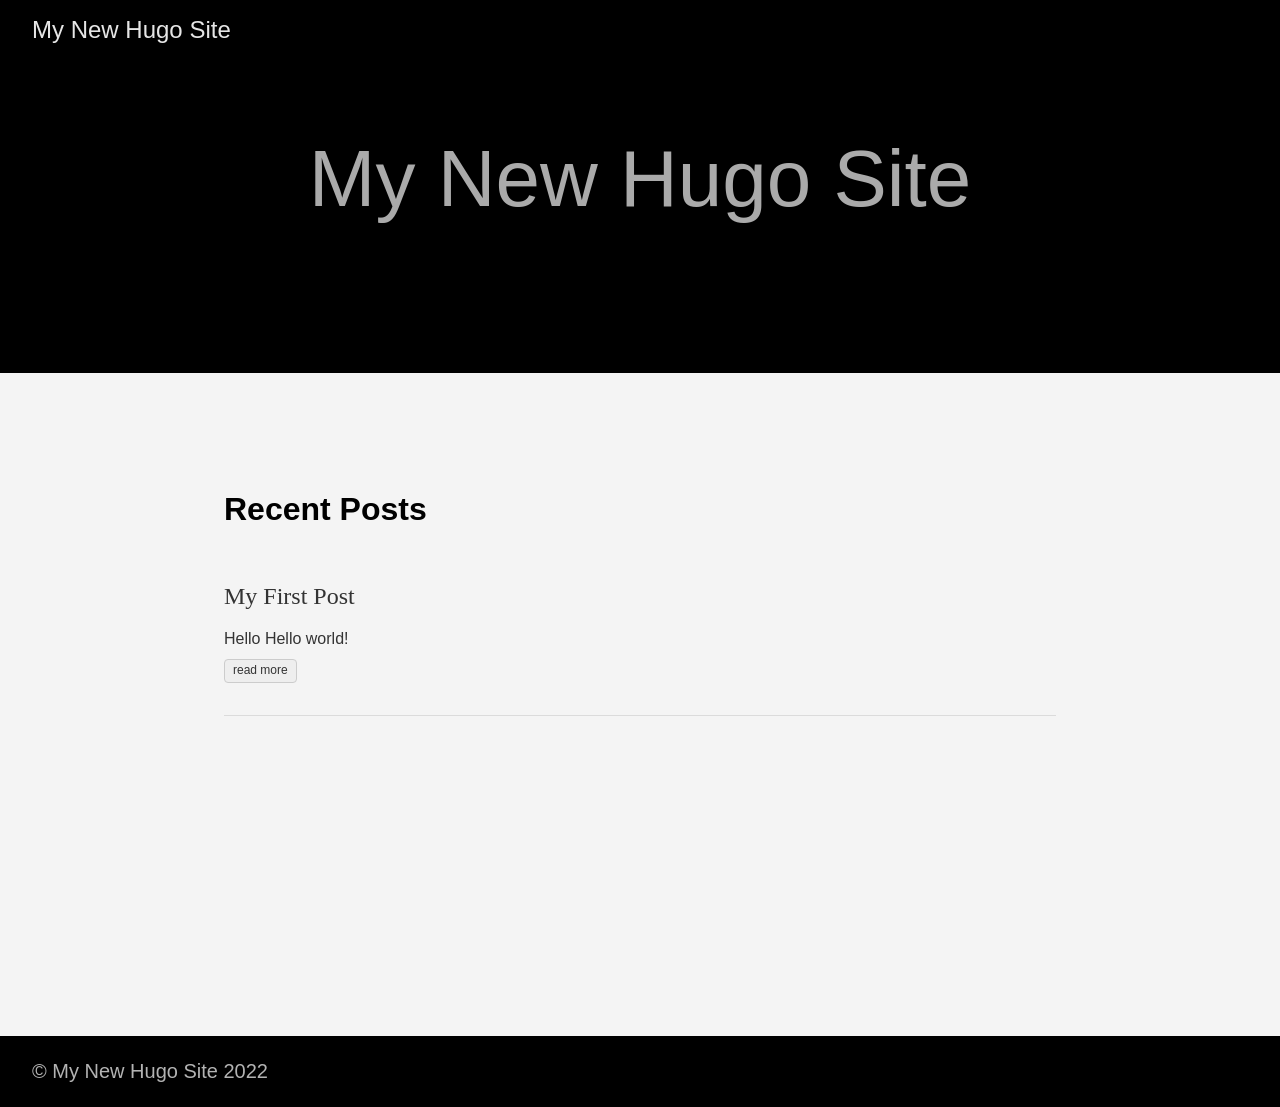
<file: index.html>
<!doctype html><html lang=en-us><head><meta charset=utf-8><meta http-equiv=x-ua-compatible content="IE=edge,chrome=1"><title>My New Hugo Site</title><meta name=viewport content="width=device-width,minimum-scale=1"><meta name=description content><meta name=generator content="Hugo 0.69.0"><meta name=robots content="noindex, nofollow"><link rel=stylesheet href=/ananke/css/main.min.css><link href=/index.xml rel=alternate type=application/rss+xml title="My New Hugo Site"><link href=/index.xml rel=feed type=application/rss+xml title="My New Hugo Site"><meta property="og:title" content="My New Hugo Site"><meta property="og:description" content><meta property="og:type" content="website"><meta property="og:url" content="/"><meta property="og:updated_time" content="2022-11-10T13:17:42+05:30"><meta itemprop=name content="My New Hugo Site"><meta itemprop=description content><meta name=twitter:card content="summary"><meta name=twitter:title content="My New Hugo Site"><meta name=twitter:description content></head><body class="ma0 avenir bg-near-white"><header><div class="pb3-m pb6-l bg-black"><nav class="pv3 ph3 ph4-ns" role=navigation><div class="flex-l justify-between items-center center"><a href=/ class="f3 fw2 hover-white no-underline white-90 dib">My New Hugo Site</a><div class="flex-l items-center"><div class=ananke-socials></div></div></div></nav><div class="tc-l pv3 ph3 ph4-ns"><h1 class="f2 f-subheadline-l fw2 light-silver mb0 lh-title">My New Hugo Site</h1></div></div></header><main class=pb7 role=main><article class="cf ph3 ph5-l pv3 pv4-l f4 tc-l center measure-wide lh-copy mid-gray"></article><div class="pa3 pa4-ns w-100 w-70-ns center"><h1 class=flex-none>Recent Posts</h1><section class="w-100 mw8"><div class="relative w-100 mb4"><article class="bb b--black-10"><div class="db pv4 ph3 ph0-l no-underline dark-gray"><div class="flex flex-column flex-row-ns"><div class="blah w-100"><h1 class="f3 fw1 athelas mt0 lh-title"><a href=/posts/my-first-post/ class="color-inherit dim link">My First Post</a></h1><div class="f6 f5-l lh-copy nested-copy-line-height nested-links">Hello Hello world!</div><a href=/posts/my-first-post/ class="ba b--moon-gray bg-light-gray br2 color-inherit dib f7 hover-bg-moon-gray link mt2 ph2 pv1">read more</a></div></div></div></article></div></section></div></main><footer class="bg-black bottom-0 w-100 pa3" role=contentinfo><div class="flex justify-between"><a class="f4 fw4 hover-white no-underline white-70 dn dib-ns pv2 ph3" href=/>&copy; My New Hugo Site 2022</a><div><div class=ananke-socials></div></div></div></footer></body></html>
</file>
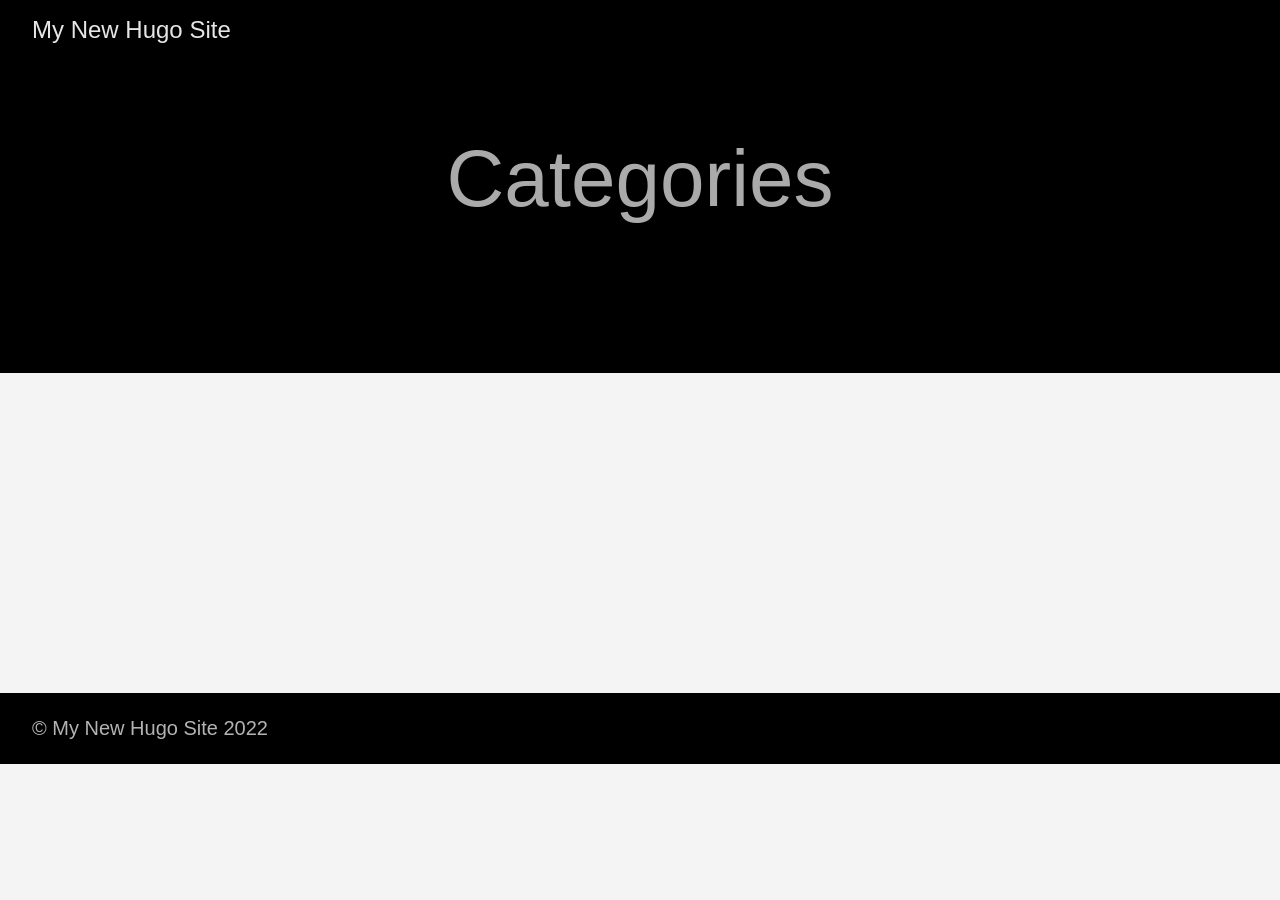
<file: categories/index.html>
<!doctype html><html lang=en-us><head><meta charset=utf-8><meta http-equiv=x-ua-compatible content="IE=edge,chrome=1"><title>My New Hugo Site</title><meta name=viewport content="width=device-width,minimum-scale=1"><meta name=description content><meta name=generator content="Hugo 0.69.0"><meta name=robots content="noindex, nofollow"><link rel=stylesheet href=/ananke/css/main.min.css><link href=/categories/index.xml rel=alternate type=application/rss+xml title="My New Hugo Site"><link href=/categories/index.xml rel=feed type=application/rss+xml title="My New Hugo Site"><meta property="og:title" content="Categories"><meta property="og:description" content><meta property="og:type" content="website"><meta property="og:url" content="/categories/"><meta itemprop=name content="Categories"><meta itemprop=description content><meta name=twitter:card content="summary"><meta name=twitter:title content="Categories"><meta name=twitter:description content></head><body class="ma0 avenir bg-near-white"><header><div class="pb3-m pb6-l bg-black"><nav class="pv3 ph3 ph4-ns" role=navigation><div class="flex-l justify-between items-center center"><a href=/ class="f3 fw2 hover-white no-underline white-90 dib">My New Hugo Site</a><div class="flex-l items-center"><div class=ananke-socials></div></div></div></nav><div class="tc-l pv3 ph3 ph4-ns"><h1 class="f2 f-subheadline-l fw2 light-silver mb0 lh-title">Categories</h1></div></div></header><main class=pb7 role=main><article class="cf pa3 pa4-m pa4-l"><div class="measure-wide-l center f4 lh-copy nested-copy-line-height nested-links mid-gray"></div></article><div class="mw8 center"><section class=ph4></section></div></main><footer class="bg-black bottom-0 w-100 pa3" role=contentinfo><div class="flex justify-between"><a class="f4 fw4 hover-white no-underline white-70 dn dib-ns pv2 ph3" href=/>&copy; My New Hugo Site 2022</a><div><div class=ananke-socials></div></div></div></footer></body></html>
</file>
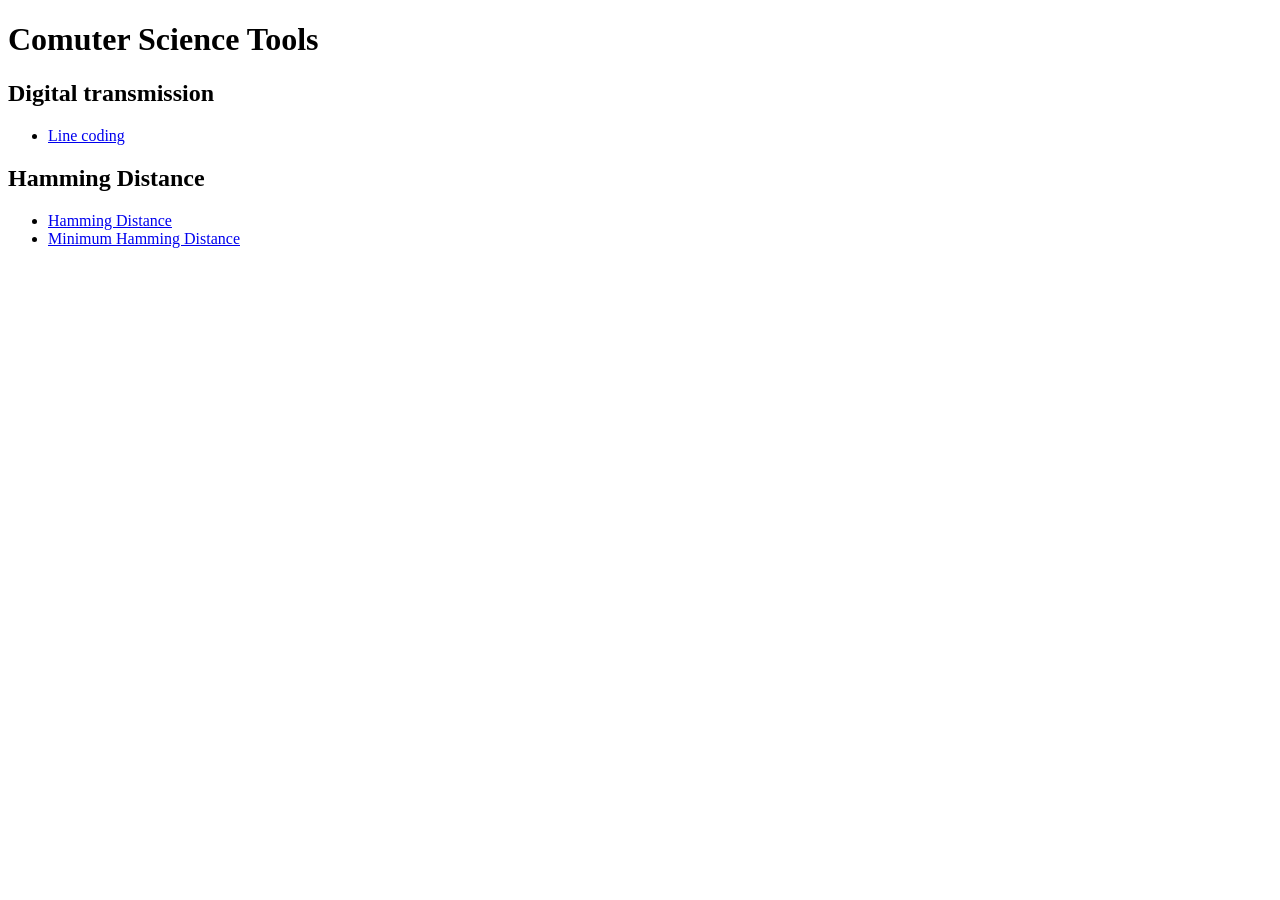
<file: Computer Science Tools/index.html>
<!DOCTYPE html>
<html>
	<head>
		
	</head>
	<body>
		<h1>Comuter Science Tools</h1>
		<h2>Digital transmission</h2>
		<ul>
			<li><a href="Line coding.html">Line coding</a></li>
		</ul>
		
		<h2>Hamming Distance</h2>
		<ul>
			<li><a href="Hamming Distance.html">Hamming Distance</a></li>
			<li><a href="Minimum Hamming Distance.html">Minimum Hamming Distance</a></li>
		</ul>
	</body>
</html>
</file>
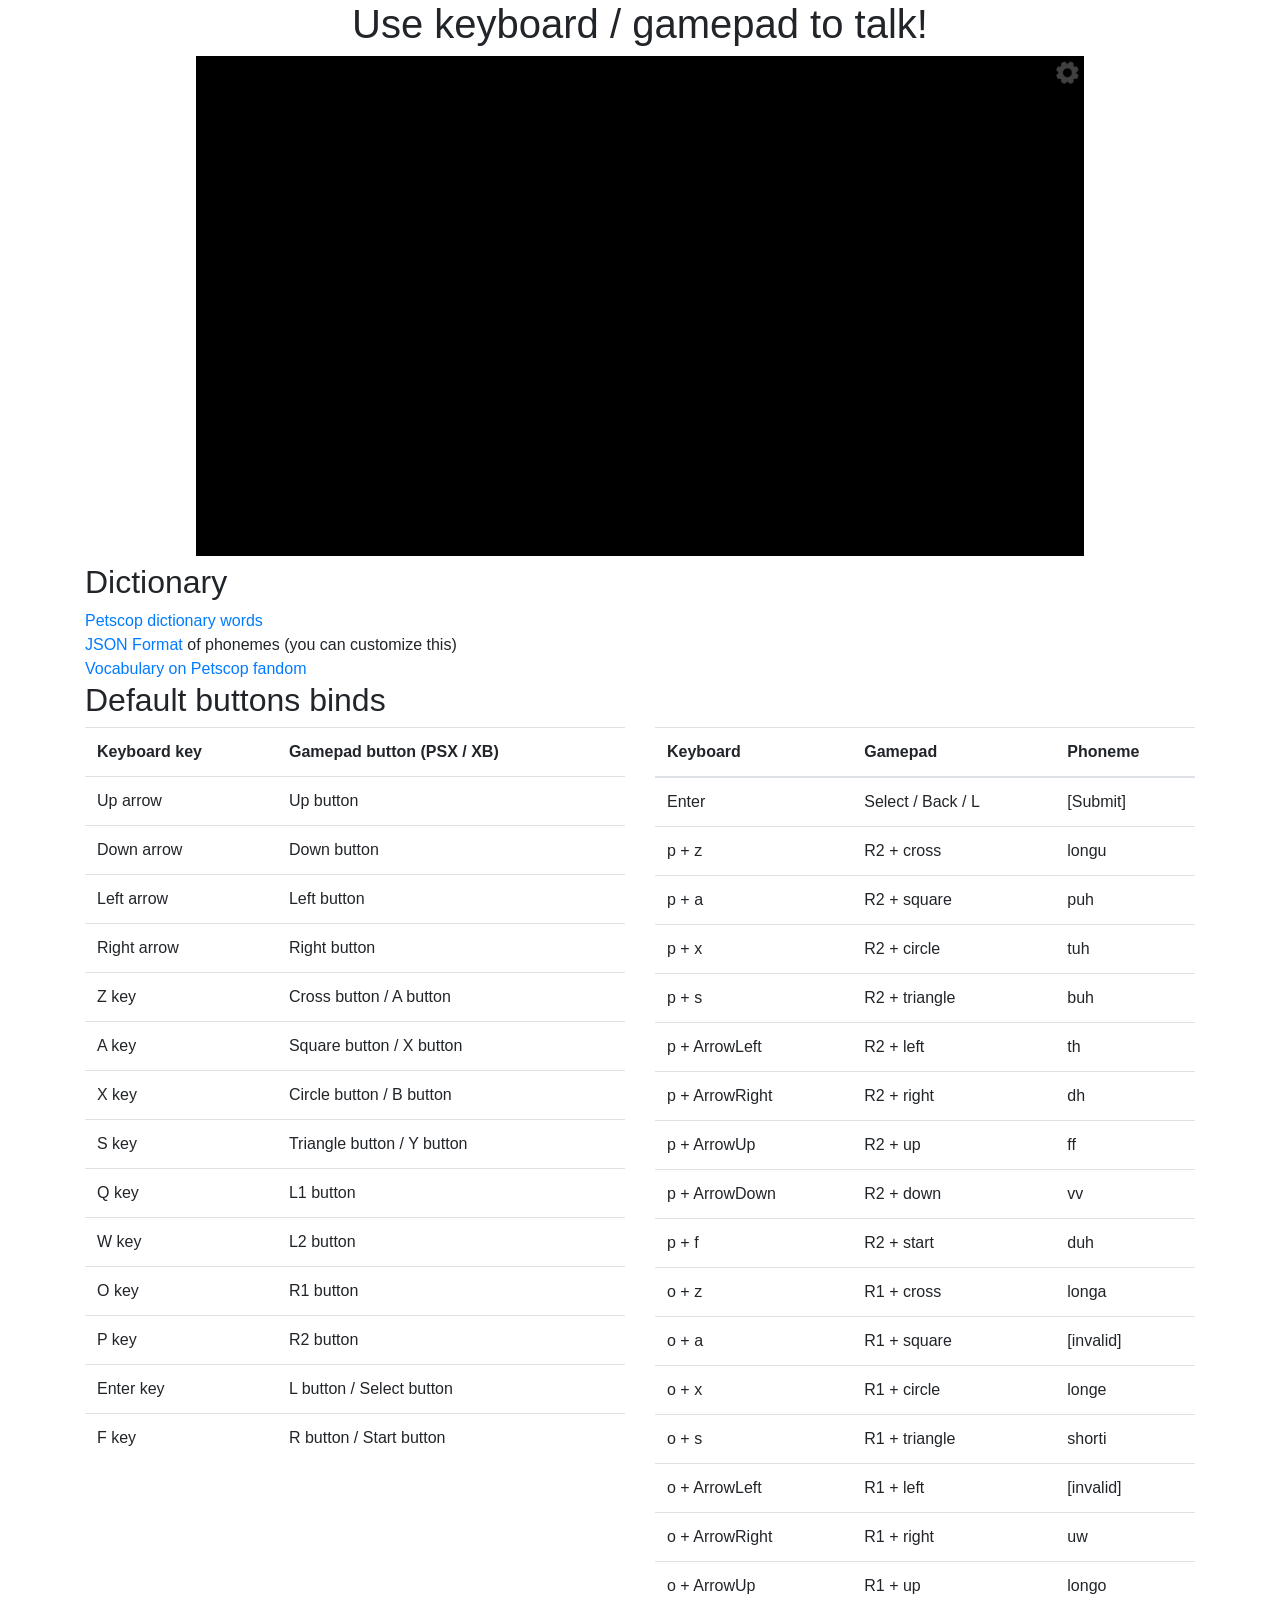
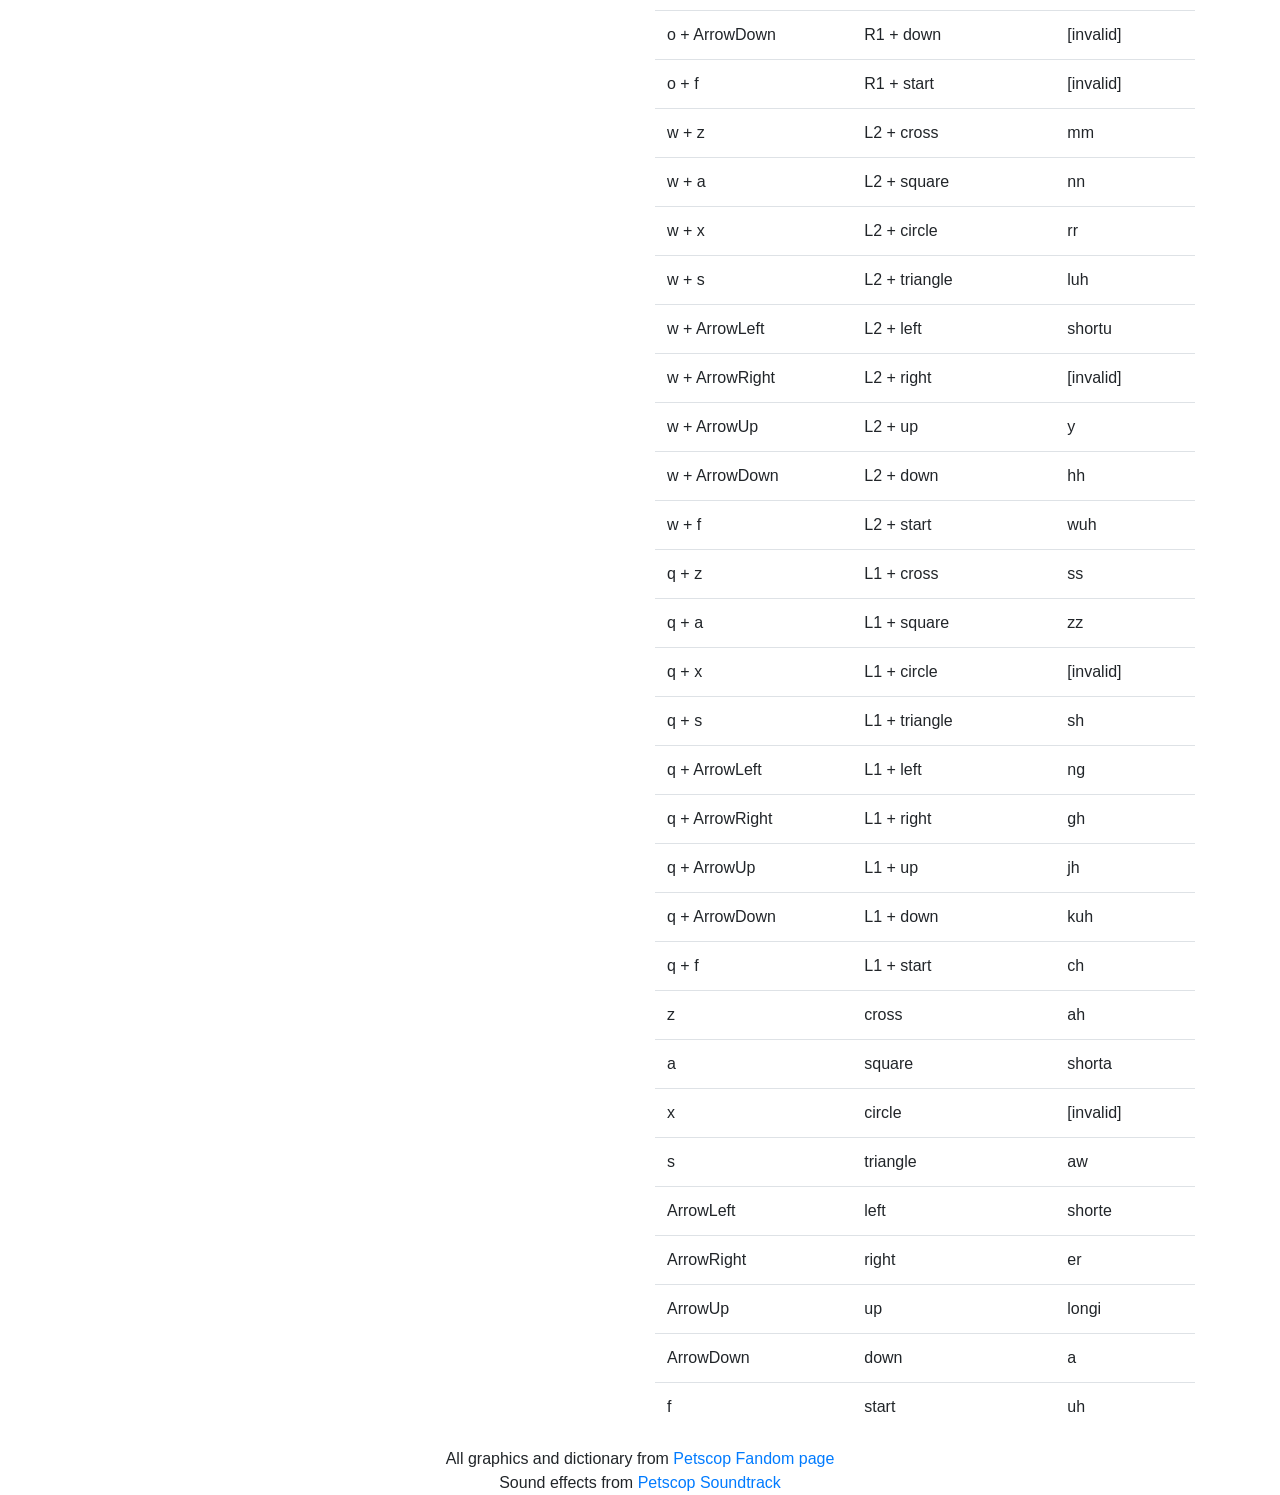
<file: P2 Talk/index.html>
<!DOCTYPE html>

<html lang="en">
	<head>
		<meta charset="utf-8" />
		<meta http-equiv="x-ua-compatible" content="ie=edge" />
		<meta name="viewport" content="width=device-width, initial-scale=1" />
		
		<link type="text/css" href="static/css/bootstrap.min.css" rel="stylesheet" />
		
		<style>
		@font-face {
			font-family: 'PetscopWide';
			src: url('static/fonts/PetscopWide.ttf');
		}
		
		#game {
			width: 80%;
			margin-left: 10%;
		}
		</style>
		
		
		<script type="text/javascript" src="static/js/jquery-3.4.1.min.js"></script>
		<script type="text/javascript" src="static/js/bootstrap.min.js"></script>
		
		<script type="text/javascript" src="static/js/resources.js"></script>
		<script type="text/javascript" src="static/js/sprite.js"></script>
		<script type="text/javascript" src="static/js/gui.js"></script>
		
		
		<title>P2 Chat</title>
		
		
		<script>
		var canvas, context, loaded=false;
		
		var WordsFloating = new SpriteGroup(640, 300);
		var ButtonFloating = new SpriteGroup(640, 300);
		var HUDSprites = new SpriteGroup();
		var UIElements = new SpriteGroup();
		
		//List of buttons pressed to be translated to phonetic
		ButtonPressList = [];
		
		//Default settings
		Settings = {
			"ShowLivePhonemes": true,
			"Dictionary": "static/json/petscop.json",
			"__Dictionary": null,
			"Role": "guardian",
			"ButtonMap": ActualPetscopButtons
		};
		
		function saveSettings() {
			if (window.localStorage) {
				for (var k in Settings) {
					if (k.slice(0, 2) == "__") continue;
					data = Settings[k];
					
					if (typeof(Settings[k]) != "string")
						data = JSON.stringify(Settings[k]);
					window.localStorage.setItem(k, data);
				}
			}
		}
		
		function loadSettings() {
			if (window.localStorage) {
				for (var k in Settings) {
					if (k.slice(0, 2) == "__") continue;
					data = window.localStorage.getItem(k);
					
					if (data !== null && data !== undefined) {
						if (typeof(Settings[k]) != "string")
							data = JSON.parse(data);
						Settings[k] = data;
					}
				}
			}
		}
		
		/* Convert button combinations to word from dictionary */
		function decodeMessage(button_list) {
			var modifierKey = null;
			var PhonemeWordList = [];
			
			for (var i = 0; i < button_list.length;i++) {
				button = button_list[i];
				switch (button) {
					//Modifier button
					case "L1":
					case "L2":
					case "R1":
					case "R2":
						if (modifierKey == null)
							modifierKey = button;
						else {
							PhonemeWordList.push(Phonemes.INVALID);
							modifierKey = null;
						}
						break;
					
					//Buttons to input a phoneme
					case "up":
					case "down":
					case "left":
					case "right":
					case "cross":
					case "square":
					case "circle":
					case "triangle":
					case "start":
						let ph_val = modifierKey ? phonetrix[modifierKey][button] : phonetrix["none"][button];
						
						PhonemeWordList.push(ph_val);
						
						//Reset modifier state
						modifierKey = null;
						break;
					default:
				}
			}
			
			return PhonemeWordList;
		}
		
		
		function playSendSound() {
			switch (Settings.Role) {
			case "belle":
				Resources.Sounds.belle_send.replay();
				break;
			case "marvin":
				Resources.Sounds.marvin_send.replay();
				break;
			case "guardian":
			default:
				Resources.Sounds.generic_send.replay();
			}
		}
		
		
		
		
		
		/* Sprite creators */
		
		function createFloatingButton(button) {
			ButtonFloating.add(new Sprite(0, 0, Resources.Images[button], 2.0, 2.0));
		}
		
		function createFloatingWord(word) {
			var word_spr = new Sprite();
			word_spr.numSteps = 0;
			word_spr._texty = 0;
			word_spr.word = word;
			word_spr._moveUp_steps = 0;
			
			var sprListLen = WordsFloating.add(word_spr);
			
			//Push this and other previous words upwards
			for (var i = 0;i < sprListLen;i++)
				WordsFloating.sprList[i]._moveUp_steps = 60;
			
			word_spr.onStep = function() {
				this.numSteps++;
				
				//Move up animation
				if (this._moveUp_steps > 0)
					this._texty -= Math.max((--this._moveUp_steps/20)-0.8, 0);
				
				
				//Fade out
				if (this.numSteps > 150)
					this.image_alpha -= 0.04;
				if (this.image_alpha <= 0)
					this.destroy();
			};
			word_spr.onDraw = function(canvas, ctx) {
				ctx.fillStyle = "white";
				ctx.font = "22pt PetscopWide";
				ctx.textAlign = "center";
				ctx.save();
				ctx.globalAlpha = Math.max(Math.min(this.image_alpha, 1), 0);
				ctx.fillText(this.word, this.x, this.y+this._texty);
				ctx.restore();
			};
			
			playSendSound();
		}
		
		function createGPConnectedSpr(gp_id) {
			var gp_spr = new Sprite(canvas.width / 2, -50);
			gp_spr.__gpid = gp_id;
			gp_spr.numSteps = 0;
			HUDSprites.add(gp_spr);
			
			gp_spr.onStep = function() {
				this.numSteps++;
				if (this.numSteps < 60) {
					this.y -= (this.y - 72) / 15;
				}
				
				if (this.numSteps >= 180) {
					this.y -= (this.y + 50) / 15;
				}
			};
			gp_spr.onDraw = function(canvas, ctx) {
				ctx.fillStyle = "white";
				ctx.font = "22pt PetscopWide";
				ctx.textAlign = "center";
				ctx.save();
				ctx.globalAlpha = Math.max(Math.min(this.image_alpha, 1), 0);
				ctx.fillText("Gamepad connected: " + this.__gpid, this.x, this.y);
				ctx.restore();
			};
			
			Resources.Sounds.connect.replay();
		}
		
		
		
		function buttonHandler(e) {
			for (var action in ActualPetscopButtons) {
				if (e.type == "keydown") {
					if (ActualPetscopButtons[action].kb == e.key) {
						if (!e.repeat && !e.altKey && !e.ctrlKey && !e.shiftKey) {
							buttonAction(action);
							e.preventDefault();
						}
						break;
					}
				} else if (e.type == "gamepadpress") {
					for (var j=0;j<ActualPetscopButtons[action].gp.length;j++) {
						if (ActualPetscopButtons[action].gp[j] == e.button) {
							buttonAction(action);
							return;
						}
					}
				}
			}
		}
		
		function gamepadHandler() {
			for (var gpIdx in Gamepad) {
				if (Gamepad[gpIdx].__btnHist === undefined)
					Gamepad[gpIdx].__btnHist = [];
				
				for (var i=0;i<Gamepad[gpIdx].buttons.length;i++) {
					if (Gamepad[gpIdx].__btnHist[i] === undefined)
						Gamepad[gpIdx].__btnHist[i] = false;
					
					if (Gamepad[gpIdx].__btnHist[i] != Gamepad[gpIdx].buttons[i].pressed) {
						if (Gamepad[gpIdx].buttons[i].pressed) {
							buttonHandler({
								"button": i,
								"buttonState": Gamepad[gpIdx].buttons[i],
								"gamepadIdx": gpIdx,
								"type": "gamepadpress"
							});
						}
					}
					
					Gamepad[gpIdx].__btnHist[i] = Gamepad[gpIdx].buttons[i].pressed;
				}
			}
		}
		
		function buttonAction(action) {
			if (!loaded) return;
			
			if (action == "select") {
				if (ButtonPressList.length > 0) {
					Resources.Sounds.tap.replay();
					
					let phonetic_list = decodeMessage(ButtonPressList).join("");
					let word_spoken = Settings.__Dictionary !== null ? (Settings.__Dictionary[phonetic_list] || Settings.__Dictionary["-1"] || "Dictionary corrupted") : "Dictionary not loaded";
					
					//Clear the floating button icons
					ButtonFloating.destroyAll();
					
					createFloatingWord(word_spoken);
					
					ButtonPressList = [];
				}
			} else {
				ButtonPressList.push(action);
				createFloatingButton(action);
				Resources.Sounds.tap.replay();
			}
		}
		
		function update() {
			//Gamepad API event manager wrapper
			gamepadHandler();
			
			//Save current state of canvas
			context.save();
			
			//Black BG
			context.fillStyle = "black";
			context.fillRect(0, 0, canvas.width, canvas.height);
			
			//White text
			context.fillStyle = "white";
			context.textAlign = "left";
			context.font = "16pt Arial";
			context.textAlign = "center";
			
			if (!loaded) {
				//Resources not loaded
				if (Resources.total > 0) {
					loaded = Resources.loaded == Resources.total;
					
					if (loaded)
						allResourcesLoaded();
					
					var progress = Resources.loaded / Resources.total;
					context.fillText("Loading... (" + Math.round(progress*100) + "%)", canvas.width/2, canvas.height/2 + 50);
					context.fillStyle = "#2ca";
					context.fillRect(canvas.width/2 - 200, canvas.height/2 - 10, progress*400, 20);
					context.strokeStyle = "#2bd";
					context.strokeWidth = 3;
					context.strokeRect(canvas.width/2 - 200, canvas.height / 2 - 10, 400, 20);
				}
			} else {
				//Assist in typing by showing phonemes
				if (ButtonPressList.length && Settings.ShowLivePhonemes) {
					var msg = decodeMessage(ButtonPressList);
					var phonetic_words = msg.join("-");
					context.fillText(phonetic_words, ButtonFloating.x, ButtonFloating.y - 30);
				}
				
				//Update sprites
				WordsFloating.update();
				ButtonFloating.update();
				HUDSprites.update();
				UIElements.update();
				
				//Render them
				WordsFloating.draw(canvas, context);
				ButtonFloating.draw(canvas, context);
				HUDSprites.draw(canvas, context);
				UIElements.draw(canvas, context);
			}
			
			//Restore previous transformations
			context.restore();
			
			//Wait for next frame
			requestAnimationFrame(update);
		}
		
		
		function loadDict() {
			var xhr = new XMLHttpRequest();
			xhr.open("GET", Settings.Dictionary);
			xhr.send();
			xhr.addEventListener('readystatechange', function(e) {
				if(xhr.readyState === XMLHttpRequest.DONE && xhr.status === 200)
					Settings.__Dictionary = JSON.parse(xhr.responseText);
			});
		}
		
		function allResourcesLoaded() {
			/* Setup UI */
			var settingsBtn = new Button(canvas.width - 40, 8, 32, 32, Resources.Images.sett_ico);
			settingsBtn.onClick = function() {
				$("#settingsModal").modal()
			};
			UIElements.add(settingsBtn);
			
			
			//When we type, the buttons are center aligned
			ButtonFloating.onStep = function() {
				var setPos = 0;
				for (var i=0;i<this.sprList.length;i++) {
					this.sprList[i].x = setPos;
					setPos += (this.sprList[i].spr.width + 8) * this.sprList[i].image_xscale;
				}
				
				//Center align
				for (var i=0;i<this.sprList.length;i++)
					this.sprList[i].x -= setPos / 2;
			};
		}
		
		function updateSettings() {
			Settings.ShowLivePhonemes = $("#cb_show_phonemes")[0].checked;
			Settings.Role = $("#sel_role").val();
			saveSettings();
		}
		
		function setupEventListeners() {
			$("#cb_show_phonemes")[0].checked = Settings.ShowLivePhonemes;
			$("#sel_role").val(Settings.Role);
			
			window.addEventListener("gamepadconnected", function(e) {
				createGPConnectedSpr(e.gamepad.id);
				Gamepad[e.gamepad.index] = e.gamepad;
				});
			window.addEventListener("gamepaddisconnected", function(e) {
				Gamepad.splice(e.gamepad.index, 1);
				});
			
			window.addEventListener('keydown', buttonHandler);
			
			CanvasRenderingContext2D.prototype.Mouse = {x: 0, y: 0};
			window.addEventListener('mousemove', e => {
				context.Mouse.x = canvas.width * (e.pageX - canvas.offsetLeft) / canvas.offsetWidth;
				context.Mouse.y = canvas.height * (e.pageY - canvas.offsetTop) / canvas.offsetHeight;
				
				if (e.target == canvas)
					for (var elem in UIElements.sprList)
						if (UIElements.sprList[elem]._hitTest(context.Mouse.x, context.Mouse.y)) {
							if (UIElements.sprList[elem]._mouseState == 0)
								UIElements.sprList[elem]._mouseState = 1;
						} else
							UIElements.sprList[elem]._mouseState = 0;
			}, false);
			
			window.addEventListener('mousedown', e => {
				context.Mouse.x = canvas.width * (e.pageX - canvas.offsetLeft) / canvas.offsetWidth;
				context.Mouse.y = canvas.height * (e.pageY - canvas.offsetTop) / canvas.offsetHeight;
				
				if (e.target == canvas)
					if (e.button == 0)
						for (var elem in UIElements.sprList)
							if (UIElements.sprList[elem]._hitTest(context.Mouse.x, context.Mouse.y))
								UIElements.sprList[elem]._mouseState = 2;
			}, false);
			
			window.addEventListener('mouseup', function(e) {
				context.Mouse.x = canvas.width * (e.pageX - canvas.offsetLeft) / canvas.offsetWidth;
				context.Mouse.y = canvas.height * (e.pageY - canvas.offsetTop) / canvas.offsetHeight;
				
				if (e.button == 0) {
					for (var elem in UIElements.sprList) {
						if (UIElements.sprList[elem]._hitTest(context.Mouse.x, context.Mouse.y) && UIElements.sprList[elem]._mouseState==2) {
							UIElements.sprList[elem].onClick();
							UIElements.sprList[elem]._mouseState = 1;
						}
					}
				}
			}, false);
			
			$('#settingsModal').find('.form-control').on('change', updateSettings);
		}
		
		function init() {
			canvas = document.getElementById("game");
			context = canvas.getContext("2d");
			
			loadSettings();
			loadResources(ResFiles);
			loadDict();
			
			setupEventListeners();
			
			requestAnimationFrame(update);
		}
		
		window.addEventListener('load', init);
		</script>
	</head>
	<body>
		<div class="container">
			<h1 class="text-center">Use keyboard / gamepad to talk!</h1>
			<canvas id="game" width="1280" height="720"></canvas>
		
			<div class="modal fade" id="settingsModal">
				<div class="modal-dialog">
					<div class="modal-content">
						<div class="modal-header">
							<h4 class="modal-title">Settings</h4>
							<button type="button" class="close" data-dismiss="modal">&times;</button>
						</div>
						<div class="modal-body">
							<div class="row">
								<div class="col-10"><label for="cb_show_phonemes">Show live phonemes</label></div>
								<div class="col-2"><input class="form-control" type="checkbox" id="cb_show_phonemes" /></div>
							</div>
							<div class="row">
								<div class="col-6"><label for="sel_role">Role</label></div>
								<div class="col-6">
									<select class="form-control" type="checkbox" id="sel_role">
										<option value="guardian">Guardian / Care</option>
										<option value="belle">Belle</option>
										<option value="marvin">Marvin</option>
									</select>
								</div>
							</div>
						</div>
						<div class="modal-footer">
							<button type="button" class="btn btn-danger" data-dismiss="modal">Close</button>
						</div>
					</div>
				</div>
			</div>
			
			<div class="row">
				<div class="col-12">
					<h2>Dictionary</h2>
					<a href="test_extract.txt" target="_blank">Petscop dictionary words</a><br />
					<a href="static/json/petscop.json" target="_blank">JSON Format</a> of phonemes (you can customize this)<br />
					<a href="https://petscop.fandom.com/wiki/Gamepad_language/Vocabulary" target="_blank">Vocabulary on Petscop fandom</a><br />
					
				</div>
			</div>
			
			<div class="row">
				<div class="col-12">
					<h2>Default buttons binds</h2>
				</div>
			</div>
			
			<div class="row">
				<div class="col-6">
					<table class="table">
						<tr>
							<th>Keyboard key</th>
							<th>Gamepad button (PSX / XB)</th>
						</tr>
						
						<tr>
							<td>Up arrow</td>
							<td>Up button</td>
						</tr>
						
						<tr>
							<td>Down arrow</td>
							<td>Down button</td>
						</tr>
						
						<tr>
							<td>Left arrow</td>
							<td>Left button</td>
						</tr>
						
						<tr>
							<td>Right arrow</td>
							<td>Right button</td>
						</tr>
						
						<tr>
							<td>Z key</td>
							<td>Cross button / A button</td>
						</tr>
						
						<tr>
							<td>A key</td>
							<td>Square button / X button</td>
						</tr>
						
						<tr>
							<td>X key</td>
							<td>Circle button / B button</td>
						</tr>
						
						<tr>
							<td>S key</td>
							<td>Triangle button / Y button</td>
						</tr>
						
						<tr>
							<td>Q key</td>
							<td>L1 button</td>
						</tr>
						
						<tr>
							<td>W key</td>
							<td>L2 button</td>
						</tr>
						
						<tr>
							<td>O key</td>
							<td>R1 button</td>
						</tr>
						
						<tr>
							<td>P key</td>
							<td>R2 button</td>
						</tr>
						
						<tr>
							<td>Enter key</td>
							<td>L button / Select button</td>
						</tr>
						
						<tr>
							<td>F key</td>
							<td>R button / Start button</td>
						</tr>
					</table>
				</div>
				
				<div class="col-6">
					<table class="table">
						<thead>
							<tr>
								<th>Keyboard</th>
								<th>Gamepad</th>
								<th>Phoneme</th>
							</tr>
						</thead>
						
						<tbody id="list_phonemes_combo">
							<tr>
								<td>Enter</td>
								<td>Select / Back / L</td>
								<td>[Submit]</td>
							</tr>
							
							<script>
							//Very hacky indeed
							for (var key in phonetrix) {
								for (var secondary in phonetrix[key]) {
									var row = document.createElement('tr');
									var key_col = document.createElement('td');
									var gp_col = document.createElement('td');
									var phoneme_col = document.createElement('td');
									
									key_col.innerText = (key != "none" ? (ActualPetscopButtons[key].kb + " + ") : "") + ActualPetscopButtons[secondary].kb;
									gp_col.innerText = (key != "none" ? (key+" + ") : "") + secondary;
									phoneme_col.innerText = phonetrix[key][secondary];
									
									row.appendChild(key_col);
									row.appendChild(gp_col);
									row.appendChild(phoneme_col);
									
									$("#list_phonemes_combo").append(row);
								}
							}
							</script>
						</tbody>
					</table>
				</div>
			</div>
			
			<div class="row">
				<div class="col-12 text-center">
					<span>All graphics and dictionary from <a href="https://petscop.fandom.com/wiki/Gamepad_language" target="_blank">Petscop Fandom page</a></span><br />
					<span>Sound effects from <a href="https://petscop.bandcamp.com/album/petscop-soundtrack" target="_blank">Petscop Soundtrack</a></span>
				</div>
			</div>
		</div>
	</body>
</html>
</file>
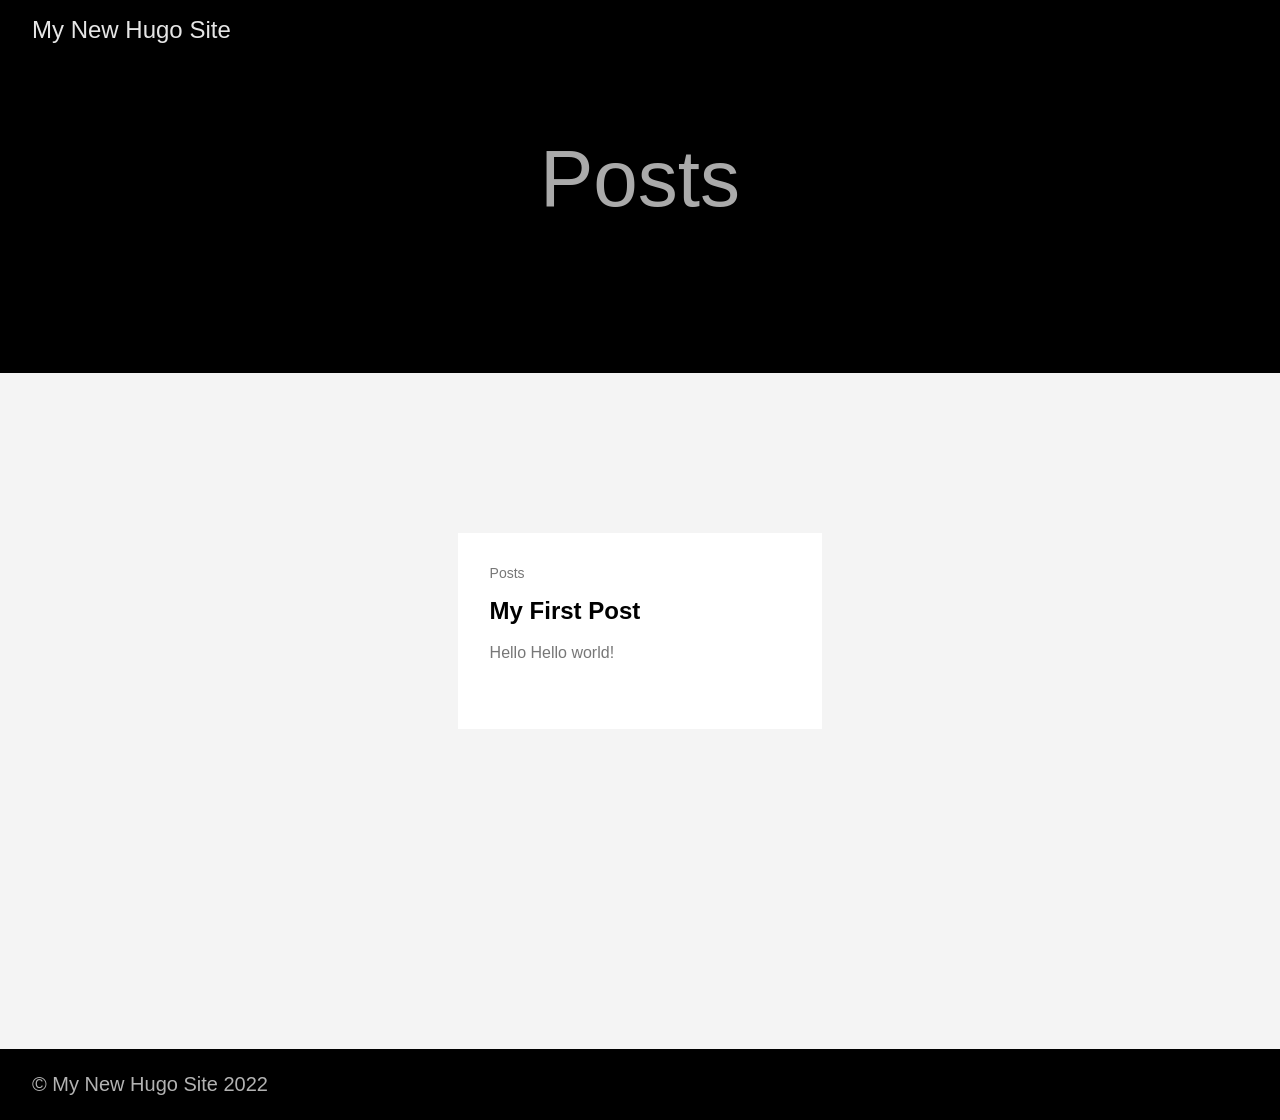
<file: posts/index.html>
<!doctype html><html lang=en-us><head><meta charset=utf-8><meta http-equiv=x-ua-compatible content="IE=edge,chrome=1"><title>My New Hugo Site</title><meta name=viewport content="width=device-width,minimum-scale=1"><meta name=description content><meta name=generator content="Hugo 0.69.0"><meta name=robots content="noindex, nofollow"><link rel=stylesheet href=/ananke/css/main.min.css><link href=/posts/index.xml rel=alternate type=application/rss+xml title="My New Hugo Site"><link href=/posts/index.xml rel=feed type=application/rss+xml title="My New Hugo Site"><meta property="og:title" content="Posts"><meta property="og:description" content><meta property="og:type" content="website"><meta property="og:url" content="/posts/"><meta property="og:updated_time" content="2022-11-10T13:17:42+05:30"><meta itemprop=name content="Posts"><meta itemprop=description content><meta name=twitter:card content="summary"><meta name=twitter:title content="Posts"><meta name=twitter:description content></head><body class="ma0 avenir bg-near-white"><header><div class="pb3-m pb6-l bg-black"><nav class="pv3 ph3 ph4-ns" role=navigation><div class="flex-l justify-between items-center center"><a href=/ class="f3 fw2 hover-white no-underline white-90 dib">My New Hugo Site</a><div class="flex-l items-center"><div class=ananke-socials></div></div></div></nav><div class="tc-l pv3 ph3 ph4-ns"><h1 class="f2 f-subheadline-l fw2 light-silver mb0 lh-title">Posts</h1></div></div></header><main class=pb7 role=main><article class="pa3 pa4-ns nested-copy-line-height"><section class="cf ph3 ph5-l pv3 pv4-l f4 tc-l center measure-wide lh-copy mid-gray"></section><section class="flex-ns flex-wrap justify-around mt5"><div class="relative w-100 w-30-l mb4 bg-white"><div class="relative w-100 mb4 bg-white nested-copy-line-height"><div class="bg-white mb3 pa4 gray overflow-hidden"><span class="f6 db">Posts</span><h1 class="f3 near-black"><a href=/posts/my-first-post/ class="link black dim">My First Post</a></h1><div class="nested-links f5 lh-copy nested-copy-line-height">Hello Hello world!</div></div></div></div></section></article></main><footer class="bg-black bottom-0 w-100 pa3" role=contentinfo><div class="flex justify-between"><a class="f4 fw4 hover-white no-underline white-70 dn dib-ns pv2 ph3" href=/>&copy; My New Hugo Site 2022</a><div><div class=ananke-socials></div></div></div></footer></body></html>
</file>
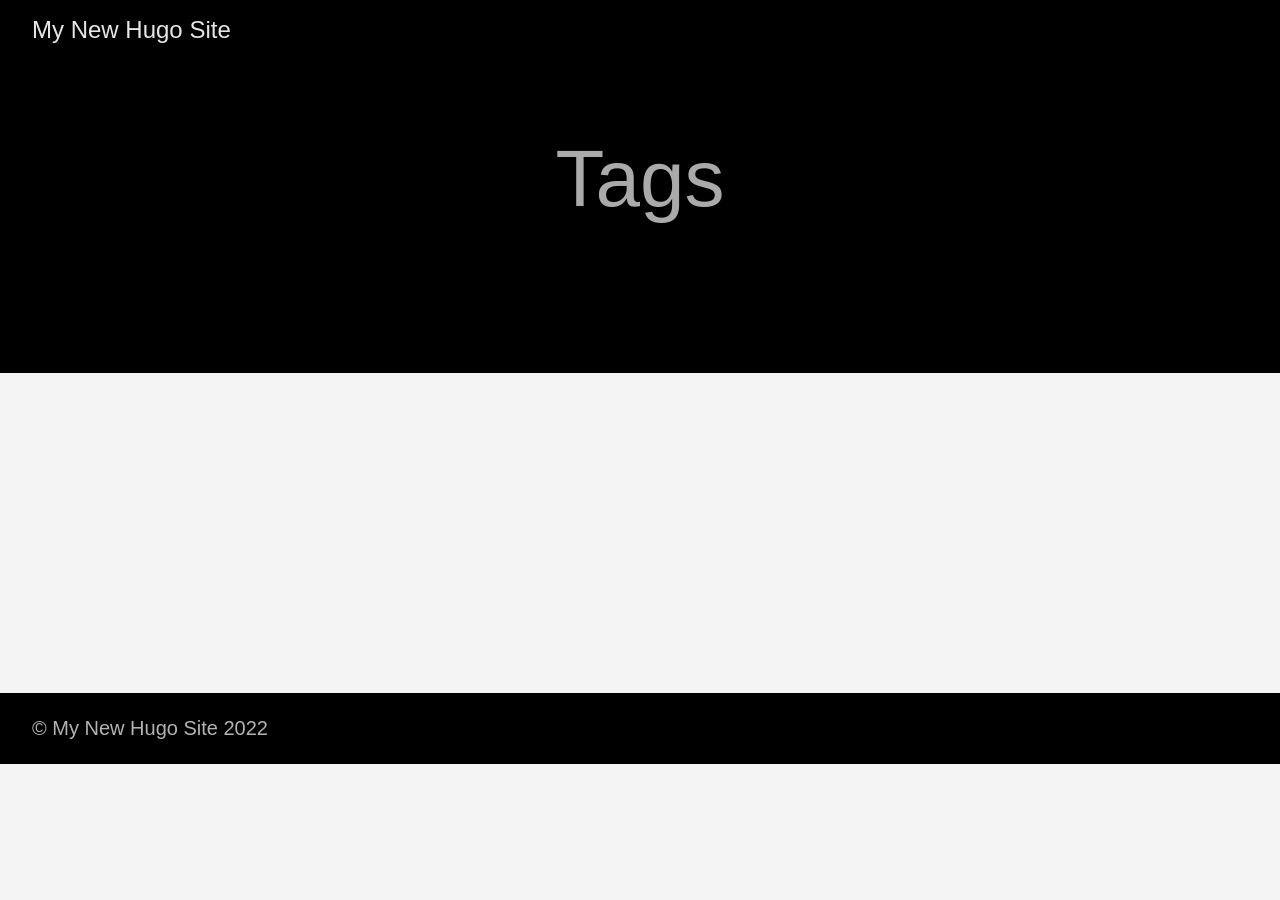
<file: tags/index.html>
<!doctype html><html lang=en-us><head><meta charset=utf-8><meta http-equiv=x-ua-compatible content="IE=edge,chrome=1"><title>My New Hugo Site</title><meta name=viewport content="width=device-width,minimum-scale=1"><meta name=description content><meta name=generator content="Hugo 0.69.0"><meta name=robots content="noindex, nofollow"><link rel=stylesheet href=/ananke/css/main.min.css><link href=/tags/index.xml rel=alternate type=application/rss+xml title="My New Hugo Site"><link href=/tags/index.xml rel=feed type=application/rss+xml title="My New Hugo Site"><meta property="og:title" content="Tags"><meta property="og:description" content><meta property="og:type" content="website"><meta property="og:url" content="/tags/"><meta itemprop=name content="Tags"><meta itemprop=description content><meta name=twitter:card content="summary"><meta name=twitter:title content="Tags"><meta name=twitter:description content></head><body class="ma0 avenir bg-near-white"><header><div class="pb3-m pb6-l bg-black"><nav class="pv3 ph3 ph4-ns" role=navigation><div class="flex-l justify-between items-center center"><a href=/ class="f3 fw2 hover-white no-underline white-90 dib">My New Hugo Site</a><div class="flex-l items-center"><div class=ananke-socials></div></div></div></nav><div class="tc-l pv3 ph3 ph4-ns"><h1 class="f2 f-subheadline-l fw2 light-silver mb0 lh-title">Tags</h1></div></div></header><main class=pb7 role=main><article class="cf pa3 pa4-m pa4-l"><div class="measure-wide-l center f4 lh-copy nested-copy-line-height nested-links mid-gray"></div></article><div class="mw8 center"><section class=ph4></section></div></main><footer class="bg-black bottom-0 w-100 pa3" role=contentinfo><div class="flex justify-between"><a class="f4 fw4 hover-white no-underline white-70 dn dib-ns pv2 ph3" href=/>&copy; My New Hugo Site 2022</a><div><div class=ananke-socials></div></div></div></footer></body></html>
</file>
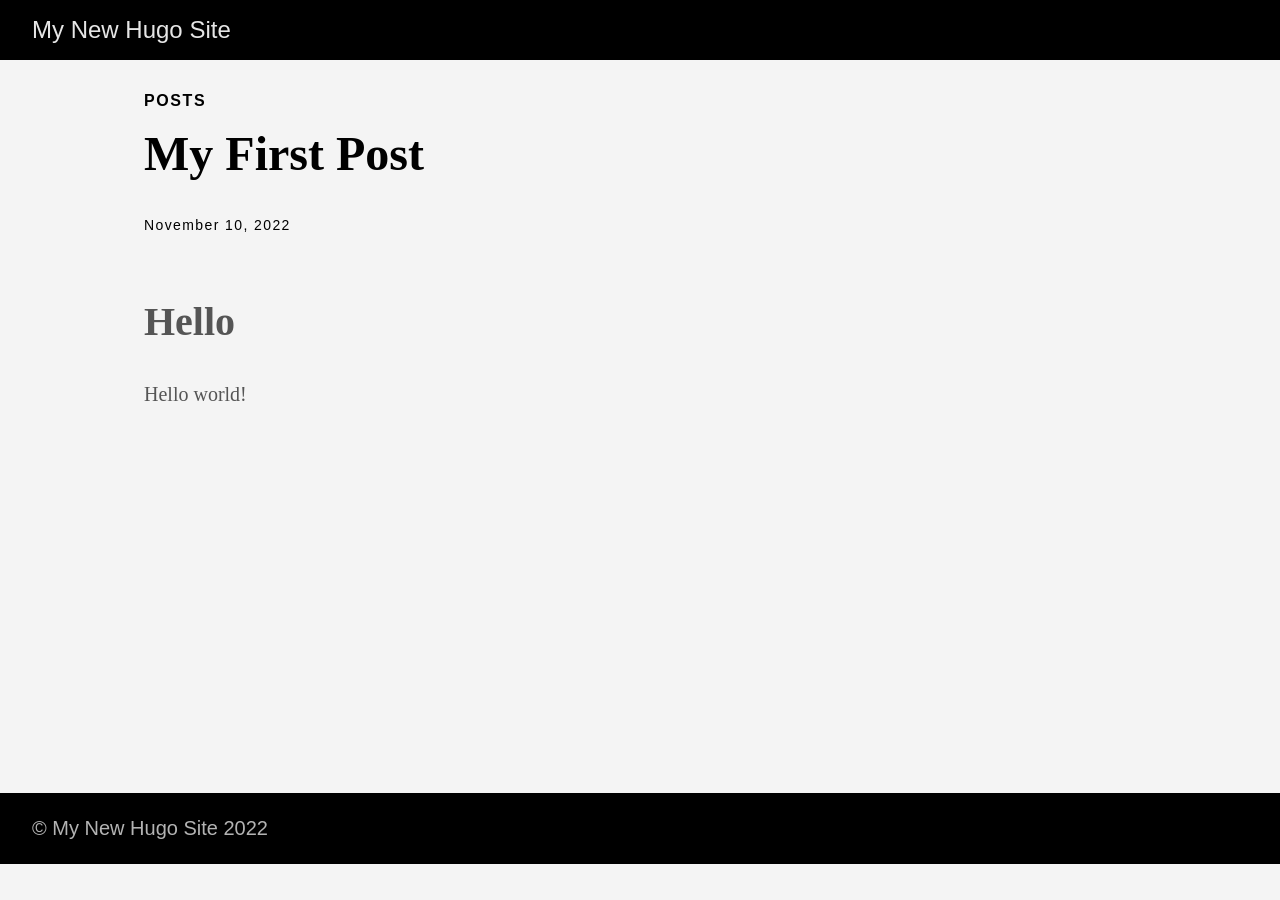
<file: posts/my-first-post/index.html>
<!doctype html><html lang=en-us><head><meta charset=utf-8><meta http-equiv=x-ua-compatible content="IE=edge,chrome=1"><title>My First Post | My New Hugo Site</title><meta name=viewport content="width=device-width,minimum-scale=1"><meta name=description content="Hello Hello world!"><meta name=generator content="Hugo 0.69.0"><meta name=robots content="noindex, nofollow"><link rel=stylesheet href=/ananke/css/main.min.css><meta property="og:title" content="My First Post"><meta property="og:description" content="Hello Hello world!"><meta property="og:type" content="article"><meta property="og:url" content="/posts/my-first-post/"><meta property="article:published_time" content="2022-11-10T13:17:42+05:30"><meta property="article:modified_time" content="2022-11-10T13:17:42+05:30"><meta itemprop=name content="My First Post"><meta itemprop=description content="Hello Hello world!"><meta itemprop=datePublished content="2022-11-10T13:17:42+05:30"><meta itemprop=dateModified content="2022-11-10T13:17:42+05:30"><meta itemprop=wordCount content="3"><meta itemprop=keywords content><meta name=twitter:card content="summary"><meta name=twitter:title content="My First Post"><meta name=twitter:description content="Hello Hello world!"></head><body class="ma0 avenir bg-near-white"><header><div class=bg-black><nav class="pv3 ph3 ph4-ns" role=navigation><div class="flex-l justify-between items-center center"><a href=/ class="f3 fw2 hover-white no-underline white-90 dib">My New Hugo Site</a><div class="flex-l items-center"><div class=ananke-socials></div></div></div></nav></div></header><main class=pb7 role=main><article class="flex-l flex-wrap justify-between mw8 center ph3"><header class="mt4 w-100"><aside class="instapaper_ignoref b helvetica tracked">POSTS</aside><div id=sharing class="mt3 ananke-socials"></div><h1 class="f1 athelas mt3 mb1">My First Post</h1><time class="f6 mv4 dib tracked" datetime=2022-11-10T13:17:42+05:30>November 10, 2022</time></header><div class="nested-copy-line-height lh-copy serif f4 nested-links mid-gray pr4-l w-two-thirds-l"><h1 id=hello>Hello</h1><p>Hello world!</p><ul class=pa0></ul><div class="mt6 instapaper_ignoref"></div></div><aside class="w-30-l mt6-l"></aside></article></main><footer class="bg-black bottom-0 w-100 pa3" role=contentinfo><div class="flex justify-between"><a class="f4 fw4 hover-white no-underline white-70 dn dib-ns pv2 ph3" href=/>&copy; My New Hugo Site 2022</a><div><div class=ananke-socials></div></div></div></footer></body></html>
</file>
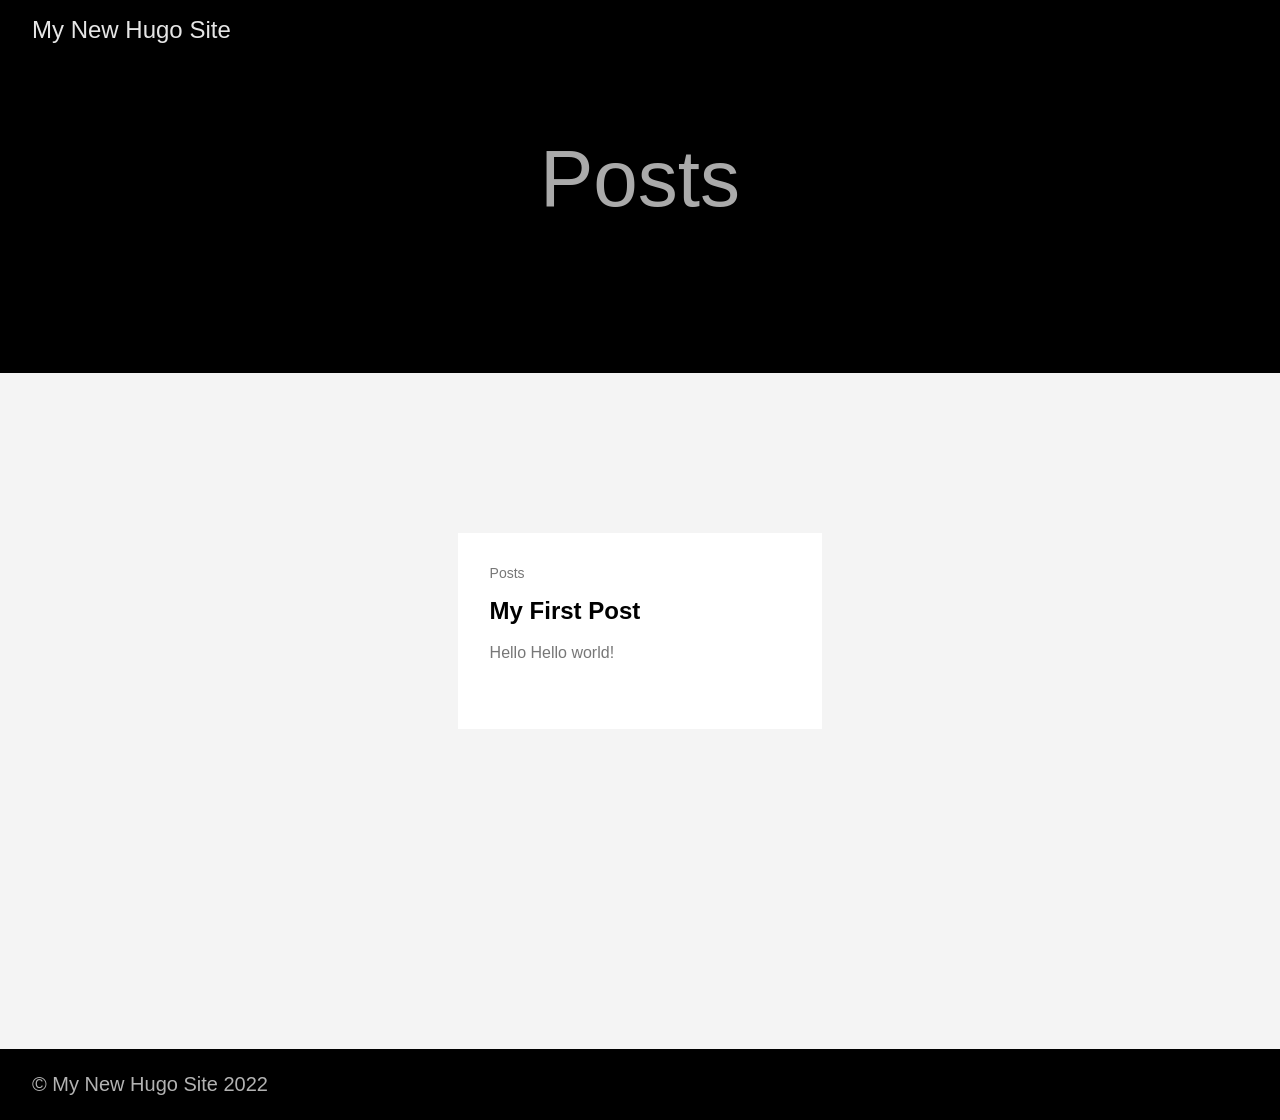
<file: posts/page/1/index.html>
<!doctype html><html><head><title>/posts/</title><link rel=canonical href=/posts/><meta name=robots content="noindex"><meta charset=utf-8><meta http-equiv=refresh content="0; url=/posts/"></head></html>
</file>
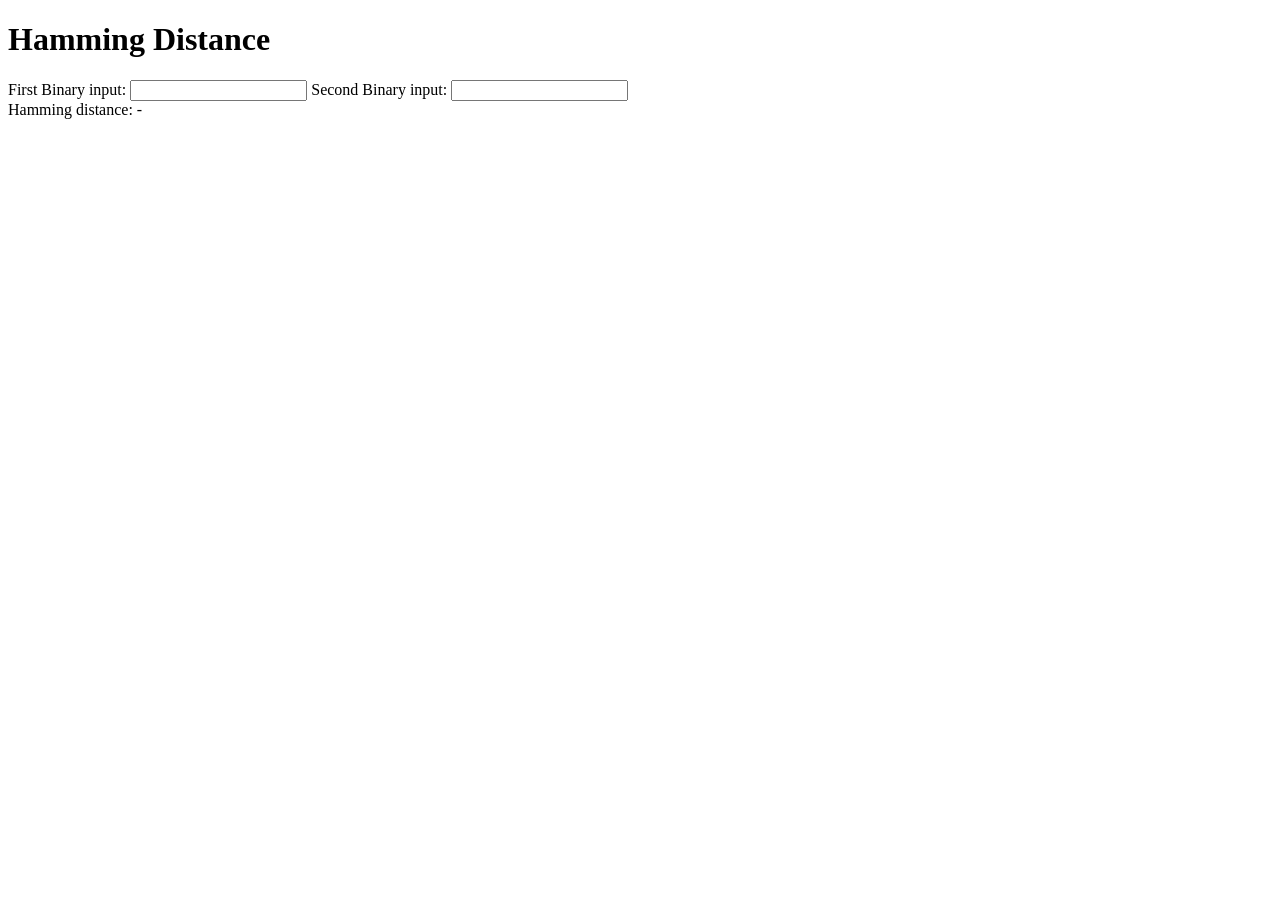
<file: Computer Science Tools/Hamming Distance.html>
<!DOCTYPE html>
<html>
	<head>
		<script>
		function calculateHamming(h1, h2) {
			let hamming_distance = 0;
			for (let i = 0; i < Math.max(h1.length, h2.length); i++) {
				let v1 = typeof h1[i] === 'undefined' ? false : h1[i];
				let v2 = typeof h2[i] === 'undefined' ? false : h2[i];
				let v_xor = v1 ^ v2;
				hamming_distance += v_xor;
			}
			return hamming_distance;
		}
		
		function parseAndUpdate() {
			let elem1 = document.getElementById('in_binary_data_1');
			let elem2 = document.getElementById('in_binary_data_2');
			let val1 = elem1.value;
			let val2 = elem2.value;
			val1 = val1.split('').map(x=>Number.parseInt(x)!==0).reverse();
			val2 = val2.split('').map(x=>Number.parseInt(x)!==0).reverse();
			let h_out = calculateHamming(val1, val2);
			document.getElementById('out_hamming_distance').innerText = h_out.toString();
		}
		</script>
	</head>
	<body>
		<h1>Hamming Distance</h1>
		
		<div style="display: block">
			<label for="in_binary_data_1">First Binary input:</label>
			<input id="in_binary_data_1" type="text" oninput="parseAndUpdate()" />
			<label for="in_binary_data_2">Second Binary input:</label>
			<input id="in_binary_data_2" type="text" oninput="parseAndUpdate()" />
		</div>
		<div style="display: block">
			<span>Hamming distance: </span><span id="out_hamming_distance">-</span>
		</div>
	</body>
</html>
</file>
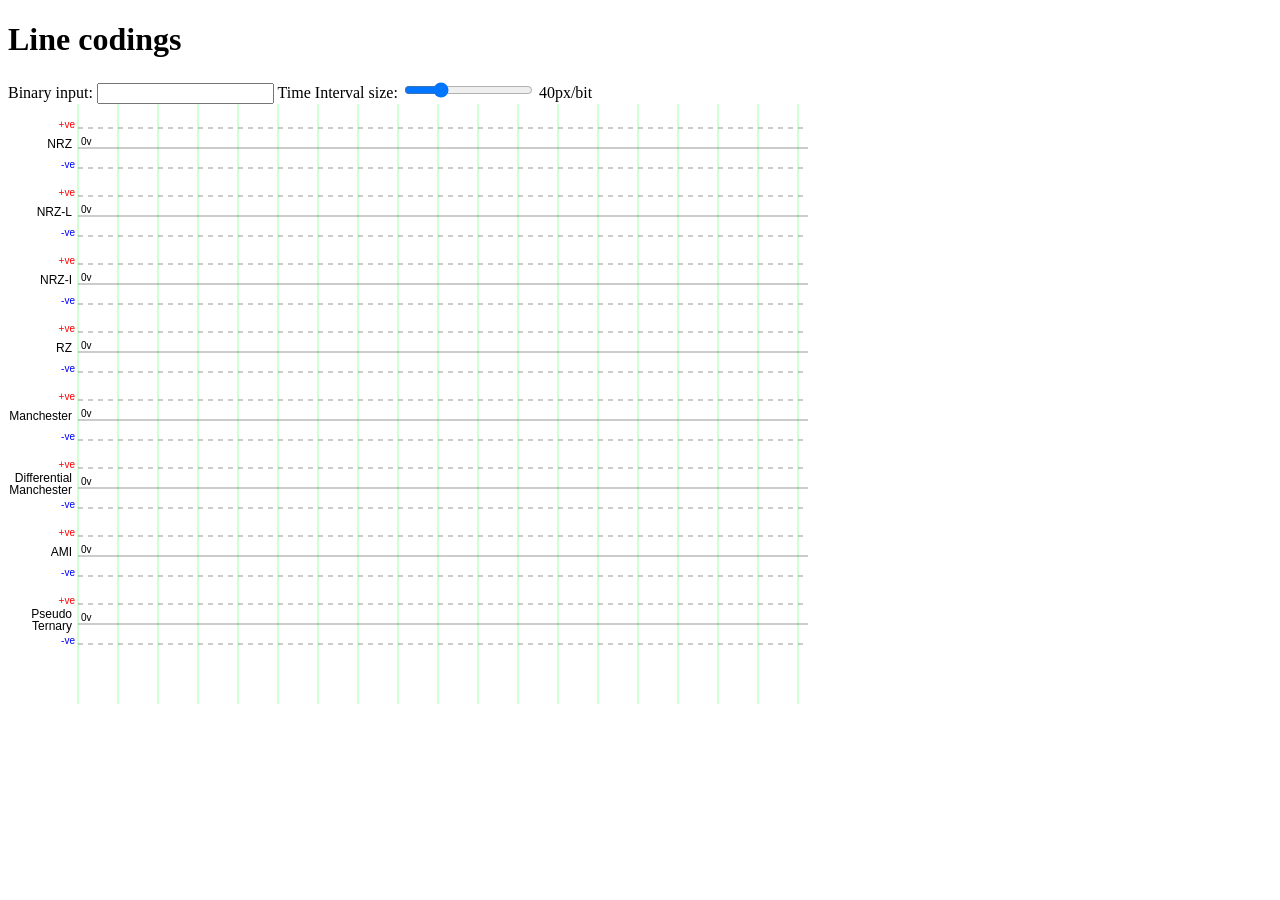
<file: Computer Science Tools/Line coding.html>
<!DOCTYPE html>
<html>
	<head>
		<script>
		var canvas = null, ctx = null;
		
		var rail_size = 20;
		var time_interval = 40;
		
		const level_0 = 0;
		const level_plus = level_0 - rail_size;
		const level_minus = level_0 + rail_size;
		
		function renderLevelBoundaries() {
			ctx.save();
			ctx.strokeStyle = "rgba(0,0,0,0.4)";
			ctx.font = "10px Arial";
			
			//+ve and -ve rails
			ctx.beginPath();
			ctx.setLineDash([5, 5]);
			ctx.moveTo(0, level_plus);
			ctx.lineTo(canvas.width, level_plus);
			ctx.moveTo(0, level_minus);
			ctx.lineTo(canvas.width, level_minus);
			ctx.stroke();
			
			ctx.textAlign = "end";
			ctx.fillStyle = "red";
			ctx.fillText("+ve", -3, level_plus);
			ctx.fillStyle = "blue";
			ctx.fillText("-ve", -3, level_minus);
			
			//0v rail
			ctx.beginPath();
			ctx.setLineDash([]);
			ctx.moveTo(0, level_0);
			ctx.lineTo(canvas.width, level_0);
			ctx.stroke();
			ctx.textAlign = "left";
			ctx.fillStyle = "black";
			ctx.fillText("0v", 3, level_0-3);
			ctx.restore();
		}
		
		function renderTimeIntervals(bit_stream) {
			ctx.save();
			ctx.fillStyle = "black";
			ctx.textAlign = "center";
			ctx.strokeStyle = "rgba(20,255,50,0.4)";
			ctx.beginPath();
			let bitstr_pos = 0;
			for (let i = 0; i < canvas.width; i += time_interval) {
				ctx.moveTo(i, 0);
				ctx.lineTo(i, canvas.height);
				
				if (bit_stream) {
					if (bitstr_pos < bit_stream.length)
						ctx.fillText(Number(bit_stream[bitstr_pos]).toString(), i + time_interval/2, 12);
					bitstr_pos++;
				}
			}
			ctx.stroke();
			ctx.restore();
		}
		
		function renderNRZ(val) {
			renderLevelBoundaries();
			
			ctx.fillText("NRZ", -6, level_0);
			ctx.beginPath();
			ctx.strokeStyle = "black";
			ctx.setLineDash([]);
			ctx.moveTo(0, level_0);
			val.forEach((elem, i, arr) => {
				let ypos = elem ? level_plus : level_0;
				ctx.lineTo(i * time_interval, ypos);
				ctx.lineTo((i+1) * time_interval, ypos);
			});
			ctx.stroke();
		}
		
		function renderNRZL(val) {
			renderLevelBoundaries();
			
			ctx.fillText("NRZ-L", -6, level_0);
			ctx.beginPath();
			ctx.strokeStyle = "black";
			ctx.setLineDash([]);
			ctx.moveTo(0, level_0);
			val.forEach((elem, i, arr) => {
				let ypos = elem ? level_minus : level_plus;
				ctx.lineTo(i * time_interval, ypos);
				ctx.lineTo((i+1) * time_interval, ypos);
			});
			ctx.stroke();
		}
		
		function renderNRZI(val) {
			renderLevelBoundaries();
			
			ctx.fillText("NRZ-I", -6, level_0);
			ctx.beginPath();
			ctx.strokeStyle = "black";
			ctx.setLineDash([]);
			ctx.moveTo(0, level_0);
			let is_invert = false;
			val.forEach((elem, i, arr) => {
				//Do opposite if we have to invert
				let ypos = (elem ^ is_invert) ? level_minus : level_plus;
				//Invert if we have a 'one'
				if (elem) is_invert = !is_invert;
				
				ctx.lineTo(i * time_interval, ypos);
				ctx.lineTo((i+1) * time_interval, ypos);
			});
			ctx.stroke();
		}
		
		function renderRZ(val) {
			renderLevelBoundaries();
			
			ctx.fillText("RZ", -6, level_0);
			ctx.beginPath();
			ctx.strokeStyle = "black";
			ctx.setLineDash([]);
			ctx.moveTo(0, level_0);
			val.forEach((elem, i, arr) => {
				let ypos = elem ? level_plus : level_minus;
				ctx.lineTo(i * time_interval, ypos);
				ctx.lineTo((i+0.5) * time_interval, ypos);
				ctx.lineTo((i+0.5) * time_interval, level_0);
				ctx.lineTo((i+1) * time_interval, level_0);
			});
			ctx.stroke();
		}
		
		function renderManchester(val) {
			renderLevelBoundaries();
			
			ctx.fillText("Manchester", -6, level_0);
			ctx.beginPath();
			ctx.strokeStyle = "black";
			ctx.setLineDash([]);
			ctx.moveTo(0, level_0);
			val.forEach((elem, i, arr) => {
				let ypos_start = elem ? level_minus : level_plus;
				let ypos_end = elem ? level_plus : level_minus;
				ctx.lineTo(i * time_interval, ypos_start);
				ctx.lineTo((i+0.5) * time_interval, ypos_start);
				ctx.lineTo((i+0.5) * time_interval, ypos_end);
				ctx.lineTo((i+1) * time_interval, ypos_end);
			});
			ctx.stroke();
		}
		
		function renderDiffManchester(val) {
			renderLevelBoundaries();
			
			ctx.fillText("Differential", -6, level_0-6);
			ctx.fillText("Manchester", -6, level_0+6);
			ctx.beginPath();
			ctx.strokeStyle = "black";
			ctx.setLineDash([]);
			ctx.moveTo(0, level_0);
			let is_invert = false;
			val.forEach((elem, i, arr) => {
				let ypos_start = (elem^is_invert) ? level_plus : level_minus;
				let ypos_end = (elem^is_invert) ? level_minus : level_plus;
				if (elem) is_invert = !is_invert;
				ctx.lineTo(i * time_interval, ypos_start);
				ctx.lineTo((i+0.5) * time_interval, ypos_start);
				ctx.lineTo((i+0.5) * time_interval, ypos_end);
				ctx.lineTo((i+1) * time_interval, ypos_end);
			});
			ctx.stroke();
		}
		
		function renderAMI(val) {
			renderLevelBoundaries();
			
			ctx.fillText("AMI", -6, level_0);
			ctx.beginPath();
			ctx.strokeStyle = "black";
			ctx.setLineDash([]);
			ctx.moveTo(0, level_0);
			let is_invert = false;
			val.forEach((elem, i, arr) => {
				let ypos = elem ? (is_invert ? level_minus : level_plus) : level_0;
				if (elem) is_invert = !is_invert;
				ctx.lineTo(i * time_interval, ypos);
				ctx.lineTo((i+1) * time_interval, ypos);
			});
			ctx.stroke();
		}
		
		function renderPseudoTernary(val) {
			renderLevelBoundaries();
			
			ctx.fillText("Pseudo", -6, level_0-6);
			ctx.fillText("Ternary", -6, level_0+6);
			ctx.beginPath();
			ctx.strokeStyle = "black";
			ctx.setLineDash([]);
			ctx.moveTo(0, level_0);
			let is_invert = false;
			val.forEach((elem, i, arr) => {
				let ypos = elem ? level_0 : (is_invert ? level_minus : level_plus);
				if (!elem) is_invert = !is_invert;
				ctx.lineTo(i * time_interval, ypos);
				ctx.lineTo((i+1) * time_interval, ypos);
			});
			ctx.stroke();
		}
		
		function renderCodings(val) {
			if (!canvas || !ctx) return;
			ctx.clearRect(0, 0, canvas.width, canvas.height);
			updateInputConfigs();
			
			let xMargin = 70;
			let yMargin = rail_size + 24;
			let yPadding = rail_size + 48;
			
			ctx.save();
			ctx.translate(xMargin, 0);
			renderTimeIntervals(val);
			
			ctx.textAlign = "end";
			ctx.font = "12px Arial";
			
			ctx.translate(0, yMargin);
			renderNRZ(val);
			ctx.translate(0, yPadding);
			renderNRZL(val);
			ctx.translate(0, yPadding);
			renderNRZI(val);
			ctx.translate(0, yPadding);
			renderRZ(val);
			ctx.translate(0, yPadding);
			renderManchester(val);
			ctx.translate(0, yPadding);
			renderDiffManchester(val);
			ctx.translate(0, yPadding);
			renderAMI(val);
			ctx.translate(0, yPadding);
			renderPseudoTernary(val);
			ctx.restore();
		}
		
		
		function updateInputConfigs() {
			time_interval = Number.parseInt(document.getElementById('in_interval_size').value);
			document.getElementById('time_interval_current').innerText = time_interval.toString() + "px/bit";
		}
		
		window.addEventListener('load', e => {
			canvas = document.getElementById('codings');
			ctx = canvas.getContext('2d');
			renderCodings([]);
		});
		
		function parseAndUpdate() {
			let elem = document.getElementById('in_binary_data');
			let val = elem.value;
			val = val.split('').map(x=>Number.parseInt(x)!==0);
			renderCodings(val);
		}
		
		</script>
	</head>
	<body>
		<h1>Line codings</h1>
		<div style="display: block">
			<label for="in_binary_data">Binary input:</label>
			<input id="in_binary_data" type="text" oninput="parseAndUpdate()" />
			<label for="in_interval_size">Time Interval size:</label>
			<input id="in_interval_size" type="range" min="10" max="128" value="40" oninput="parseAndUpdate()" /> <span id="time_interval_current"></span>
		</div>
		
		<div style="display: block">
			<canvas width="800" height="600" id="codings">Your Web browser does not support the 'canvas' element</canvas>
		</div>
	</body>
</html>
</file>
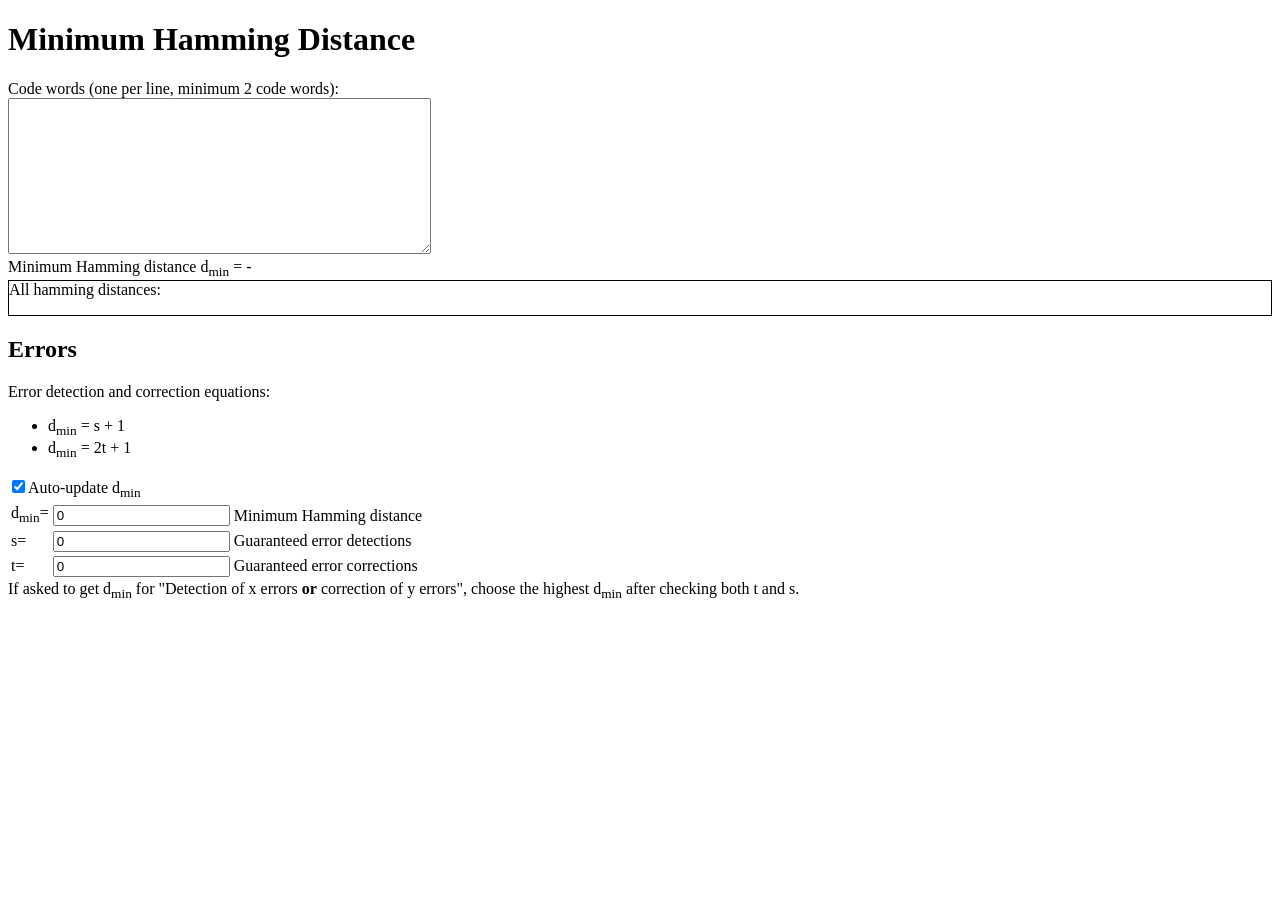
<file: Computer Science Tools/Minimum Hamming Distance.html>
<!DOCTYPE html>
<html>
	<head>
		<script>
		function calculateHamming(h1, h2) {
			let hamming_distance = 0;
			for (let i = 0; i < Math.max(h1.length, h2.length); i++) {
				let v1 = typeof h1[i] === 'undefined' ? false : h1[i];
				let v2 = typeof h2[i] === 'undefined' ? false : h2[i];
				let v_xor = v1 ^ v2;
				hamming_distance += v_xor;
			}
			return hamming_distance;
		}
		
		function calculateMinHamming(codewords) {
			let min_ham = null;
			let hamming_pairs = {};
			
			//Choose 2 from the whole, so total we get nC2 combinations
			for (let i = 0; i < codewords.length; i++) {
				for (let j = i + 1; j < codewords.length; j++) {
					let h_dist = calculateHamming(codewords[i], codewords[j]);
					if (min_ham===null) min_ham = h_dist;
					min_ham = Math.min(min_ham, h_dist);
					
					if (typeof hamming_pairs[i] === 'undefined') hamming_pairs[i] = {};
					hamming_pairs[i][j] = h_dist;
				}
			}
			return {"min": min_ham, 'pairs': hamming_pairs};
		}
		
		function parseAndUpdate() {
			let elem = document.getElementById('in_code_words');
			let val = elem.value;
			let code_bools = [];
			codewords = val.split('\n').filter((e,i,a)=>e.length);
			codewords.forEach((e,i,a)=>code_bools.push(e.split('').map(x=>Number.parseInt(x)!==0).reverse()));
			let h_out = calculateMinHamming(code_bools);
			if (h_out.min === null) document.getElementById('out_min_hamming_distance').innerText = '-';
			else {
				document.getElementById('out_min_hamming_distance').innerText = h_out.min.toString();
				
				if (document.getElementById('in_auto_dmin').checked) {
					document.getElementById('in_dmin_error').value = h_out.min.toString();
					updateError(0);
				}
			}
			
			let all_h = document.getElementById('out_all_hamming_distance');
			all_h.innerHTML = "";
			for (let i in h_out.pairs) {
				for (let j in h_out.pairs[i]) {
					let li_elem = document.createElement('li');
					li_elem.innerText = "d(" + codewords[i] + ", " + codewords[j] + ") = " + h_out.pairs[i][j].toString();
					all_h.appendChild(li_elem);
				}
			}
		}
		
		function updateError(updated_field) {
			let elem_dmin = document.getElementById('in_dmin_error');
			let elem_s = document.getElementById('in_detect_guarantee');
			let elem_t = document.getElementById('in_correct_guarantee');
			let dmin_val = Number.parseInt(elem_dmin.value); if (Number.isNaN(dmin_val)) dmin_val = 0;
			let s_val = Number.parseInt(elem_s.value); if (Number.isNaN(s_val)) s_val = 0;
			let t_val = Number.parseInt(elem_t.value); if (Number.isNaN(t_val)) t_val = 0;
			
			switch (updated_field) {
			//dmin updated
			case 0:
				//Rearrange equations
				var new_s = Math.max(0, Math.floor(dmin_val - 1));
				var new_t = Math.max(0, Math.floor((dmin_val - 1) / 2));
				elem_s.value = new_s.toString();
				elem_t.value = new_t.toString();
				break;
			//s updated
			case 1:
				var new_dmin = Math.max(0, Math.floor(s_val + 1));
				var new_t = Math.max(0, Math.floor((new_dmin - 1) / 2));
				elem_dmin.value = new_dmin.toString();
				elem_t.value = new_t.toString();
				break;
			//t updated
			case 2:
				var new_dmin = Math.max(0, 2 * Math.floor(t_val) + 1);
				var new_s = Math.max(0, Math.floor(new_dmin - 1));
				elem_dmin.value = new_dmin.toString();
				elem_s.value = new_s.toString();
				break;
			}
		}
		</script>
	</head>
	<body>
		<h1>Minimum Hamming Distance</h1>
		
		<div style="display: block">
			<label for="in_code_words">Code words (one per line, minimum 2 code words):</label><br />
			<textarea id="in_code_words" oninput="parseAndUpdate()" rows="10" cols="50"></textarea>
		</div>
		<div style="display: block">
			<span>Minimum Hamming distance d<sub>min</sub> = </span><span id="out_min_hamming_distance">-</span>
		</div>
		<div style="display: block; border: 1px solid black">
			<span>All hamming distances:</span><br/>
			<ol id="out_all_hamming_distance"></ol>
		</div>
		<h2>Errors</h2>
		<div style="display: block">
			<span>Error detection and correction equations:</span>
			<ul>
				<li>d<sub>min</sub> = s + 1</li>
				<li>d<sub>min</sub> = 2t + 1</li>
			</ul>
			<input id="in_auto_dmin" type="checkbox" checked /><label for="in_auto_dmin">Auto-update d<sub>min</sub></label>
			<table>
				<tr>
					<td><label for="in_dmin_error">d<sub>min</sub>=</label></td>
					<td><input id="in_dmin_error" type="text" value="0" oninput="updateError(0)" /></td>
					<td>Minimum Hamming distance</td>
				</tr>
				<tr>
					<td><label for="in_detect_guarantee">s=</label></td>
					<td><input id="in_detect_guarantee" type="text" value="0" oninput="updateError(1)" /></td>
					<td>Guaranteed error detections</td>
				</tr>
				<tr>
					<td><label for="in_correct_guarantee">t=</label></td>
					<td><input id="in_correct_guarantee" type="text" value="0" oninput="updateError(2)" /></td>
					<td>Guaranteed error corrections</td>
				</tr>
			</table>
			<span>If asked to get d<sub>min</sub> for "Detection of x errors <b>or</b> correction of y errors", choose the highest d<sub>min</sub> after checking both t and s.</span>
		</div>
	</body>
</html>
</file>
